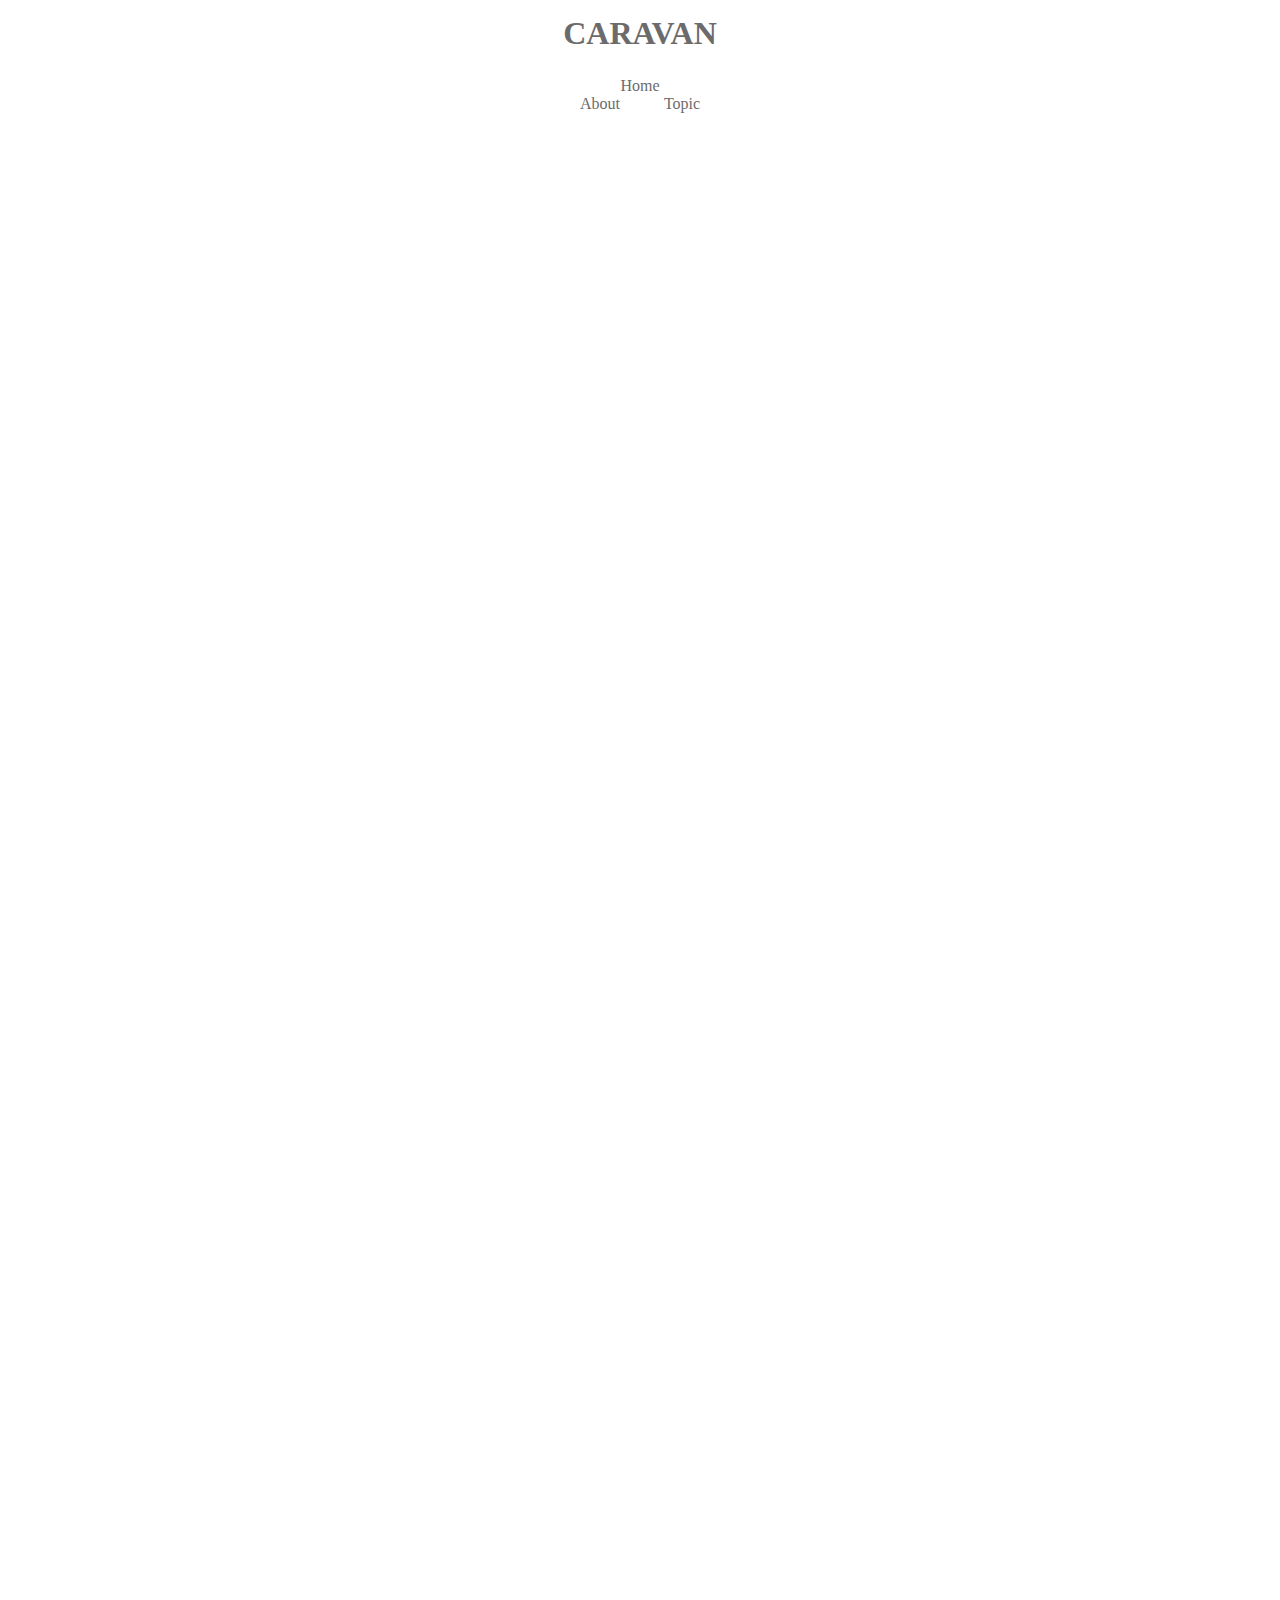
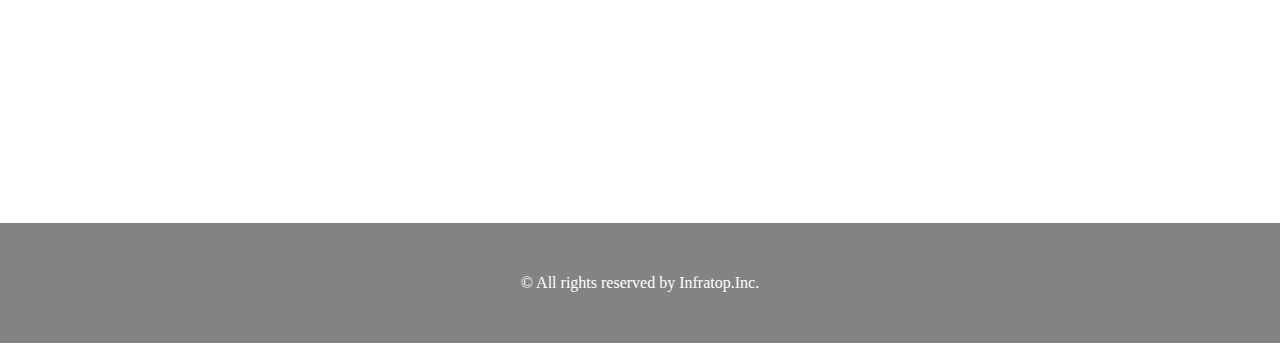
<file: chapter5/index.html>
<!DOCTYPE html>
<html>
<head>
	<meta charset="utf-8">
	<!-- CSSファイルの読み込み -->
	<link rel="stylesheet" type="text/css" href="style.css">
	<title>CARAVAN</title>
</head>
<body>
	<!-- header用のdiv -->
	<header>
		<h1 class="headline">
			<a href="index.html">CARAVAN</a>
		</h1>
	</header>
	<nav>
		<ul class="nav-list">
			<li>
				<a href="index.html">Home</a>
			</li>
			<li class="nav-list-item">About</li>
			<li class="nav-list-item">Topic</li>
		</ul>
	</nav>
	<!-- main-visual用のdiv -->
	<div class="main-visual">
		<div class="main-visual-content"></div>
	</div>
	<!-- main用のdiv -->
	<div class="main clearfix">
		<div class="blog"></div>
		<div class="sidebar"></div>
	</div>
	<!-- footer用のdiv -->
	<footer>
		<p class="footer-text">© All rights reserved by Infratop.Inc.</p>
	</footer>
</body>
</html>
</file>
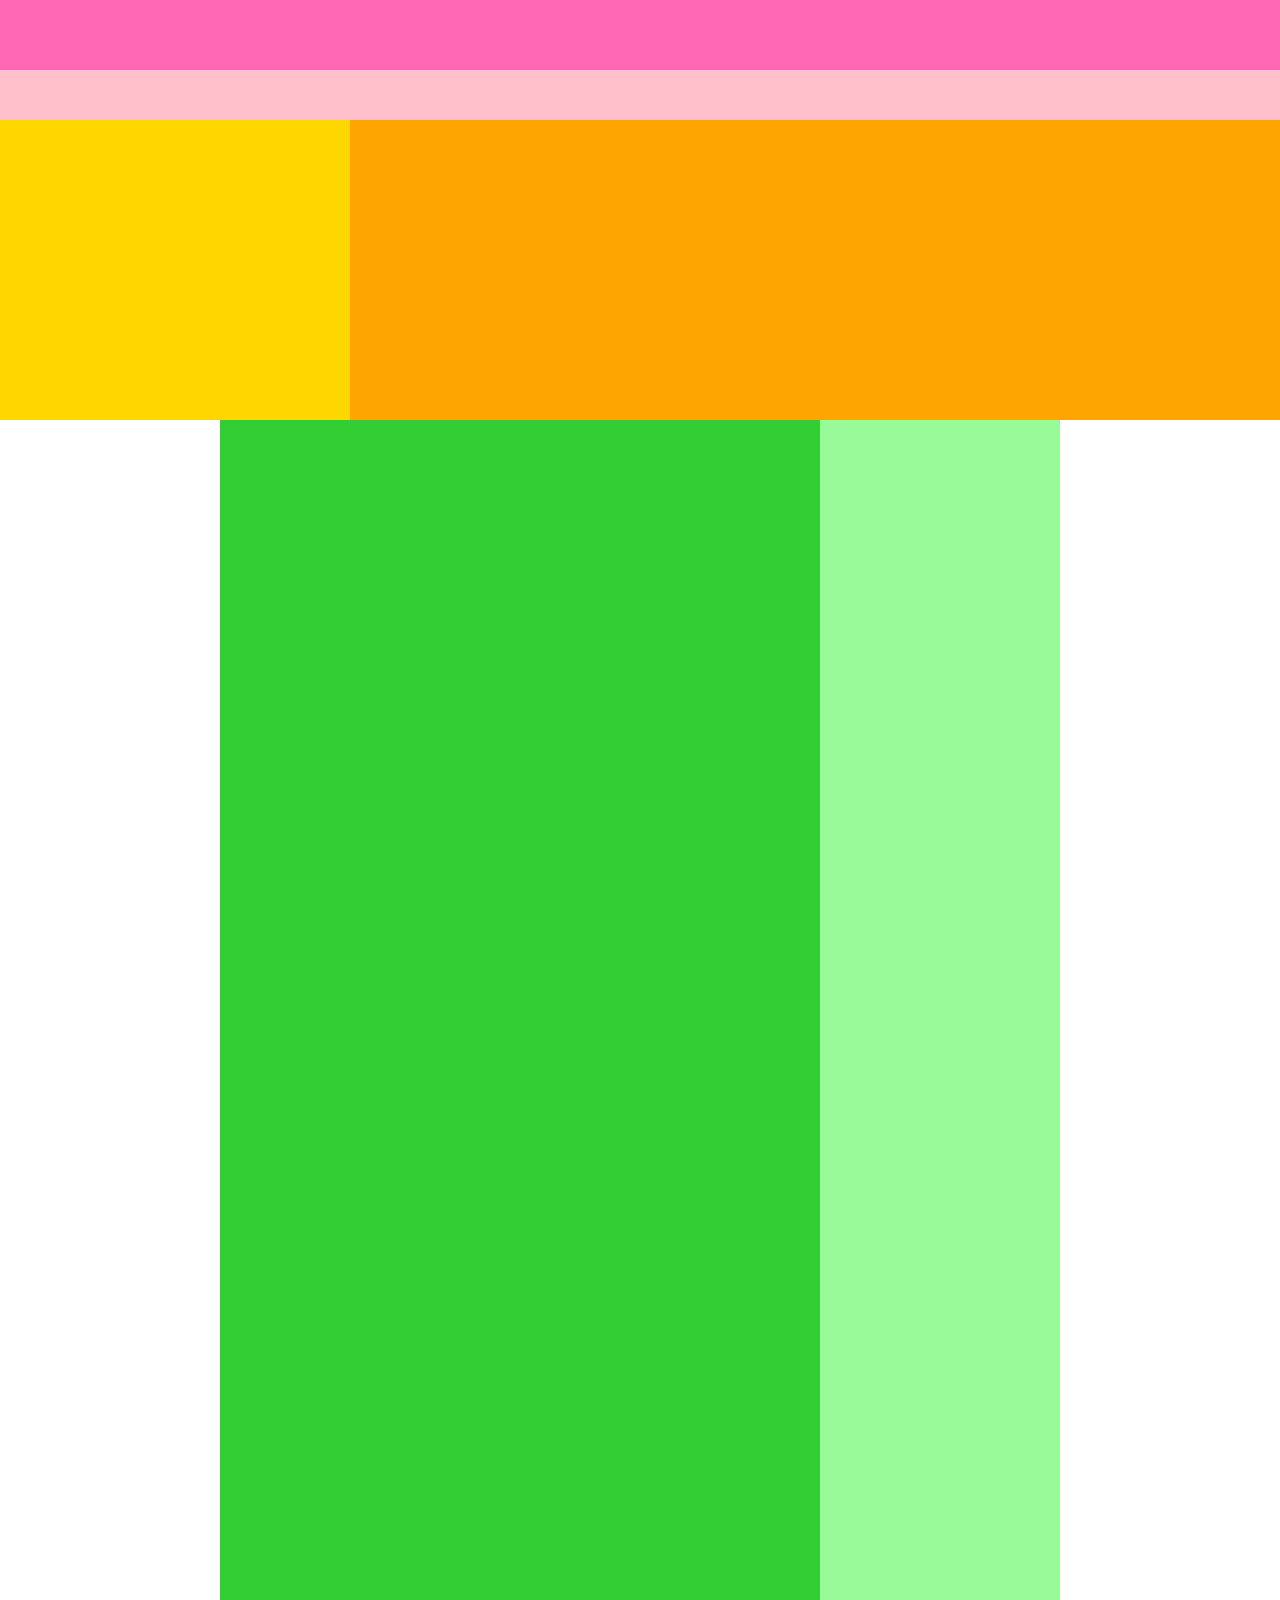
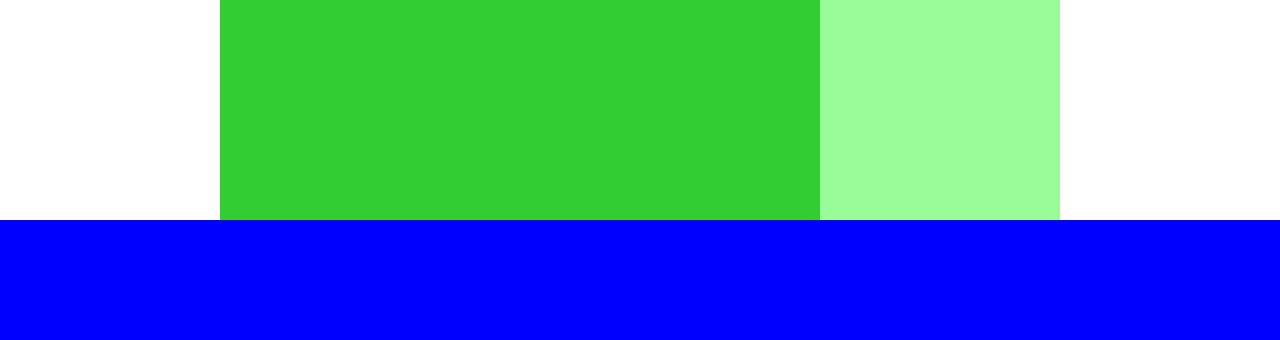
<file: chapter4/caravan/index.html>
<!DOCTYPE html>
<html>
<head>
	<meta charset="utf-8">
	<!-- CSSファイルの読み込み -->
	<link rel="stylesheet" type="text/css" href="style.css">
	<title>CARAVAN</title>
</head>
<body>
	<!-- header用のdiv -->
	<div class="header">
		<div class="header-top"></div>
		<div class="header-bottom"></div>
	</div>
	<!-- main-visual用のdiv -->
	<div class="main-visual">
		<div class="main-visual-content"></div>
	</div>
	<!-- main用のdiv -->
	<div class="main clearfix">
		<div class="blog"></div>
		<div class="sidebar"></div>
	</div>
	<!-- footer用のdiv -->
	<div class="footer"></div>
</body>
</html>
</file>
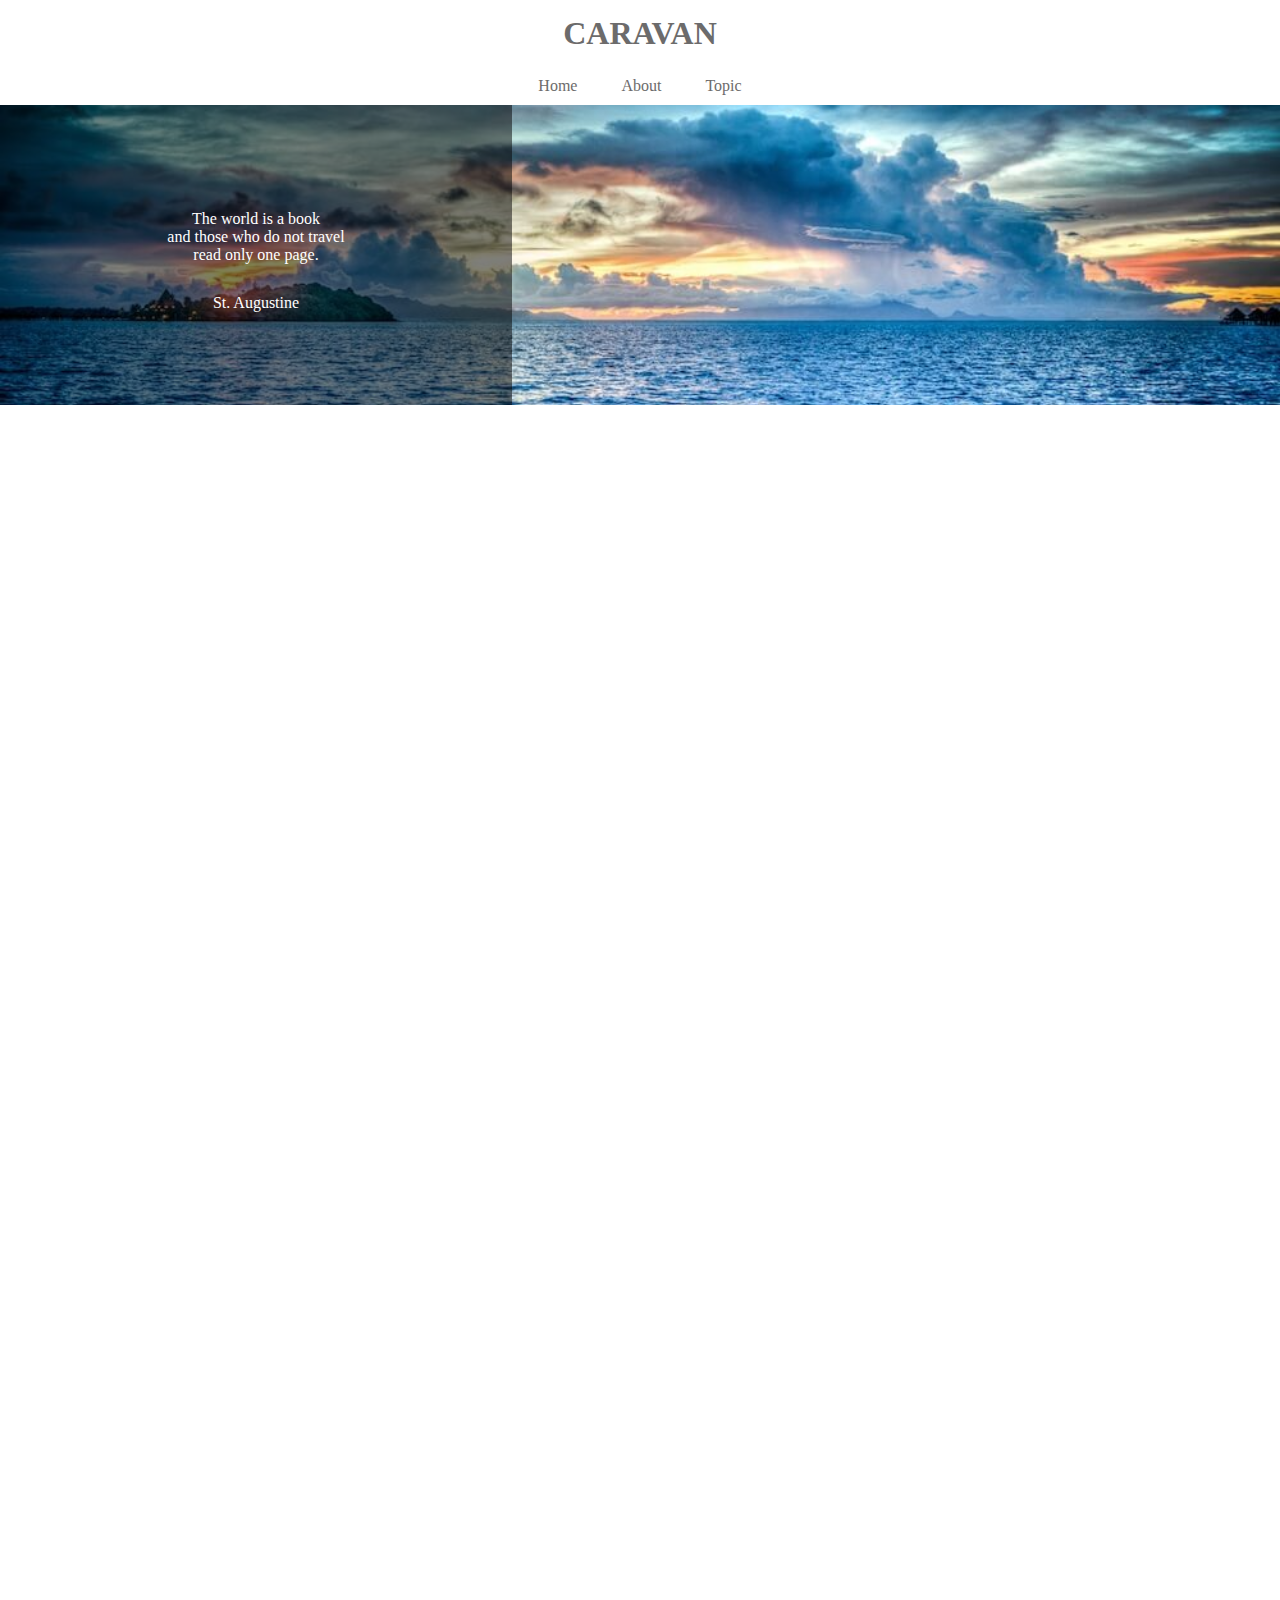
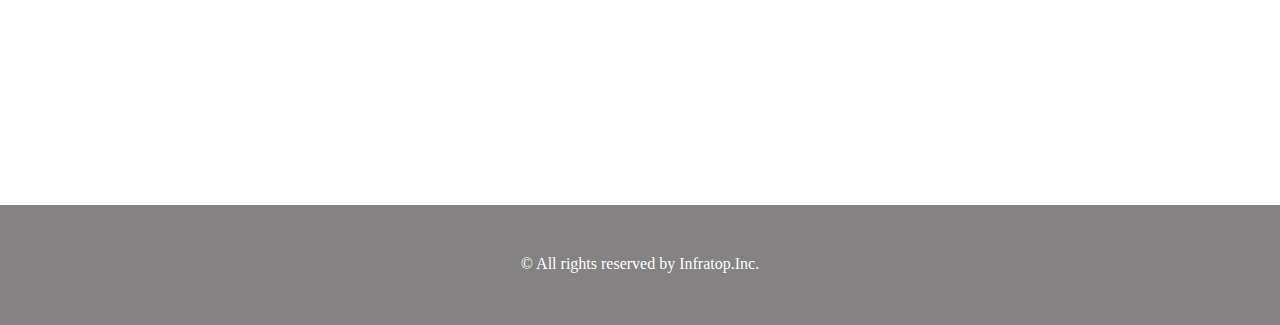
<file: chapter6/caravan/index.html>
<!DOCTYPE html>
<html>
<head>
    <meta charset="UTF-8">
    <!-- CSSファイルの読み込み -->
    <link rel="stylesheet" href="style.css">
    <title>CARAVAN</title>
</head>
<body>
    <!-- header -->
    <header>
        <h1 class="headline">
            <a href="index.html">CARAVAN</a>
        </h1>
    </header>
    <nav>
        <ul class="nav-list">
            <li class="nav-list-item">
                <a href="index.html">Home</a>
            </li>
            <li class="nav-list-item">About</li>
            <li class="nav-list-item">Topic</li>
        </ul>
    </nav>
    <!-- main-visual用のdiv -->
    <div class="main-visual">
        <div class="main-visual-content">
            <!-- pタグ（と文字）を追加 -->
            <p class="main-visual-text">
                The world is a book<br>
                and those who do not travel<br>
                read only one page.
            </p>
            <p class="main-visual-name">
                St. Augustine
            </p>
        </div>
    </div>
    <!-- main用のdiv -->
    <div class="main clearfix">
        <div class="blog"></div>
        <div class="sidebar"></div>
    </div>
    <!-- footer -->
    <footer>
        <p class="footer-text">© All rights reserved by Infratop.Inc.</p>
    </footer>
</body>
</html>
</file>
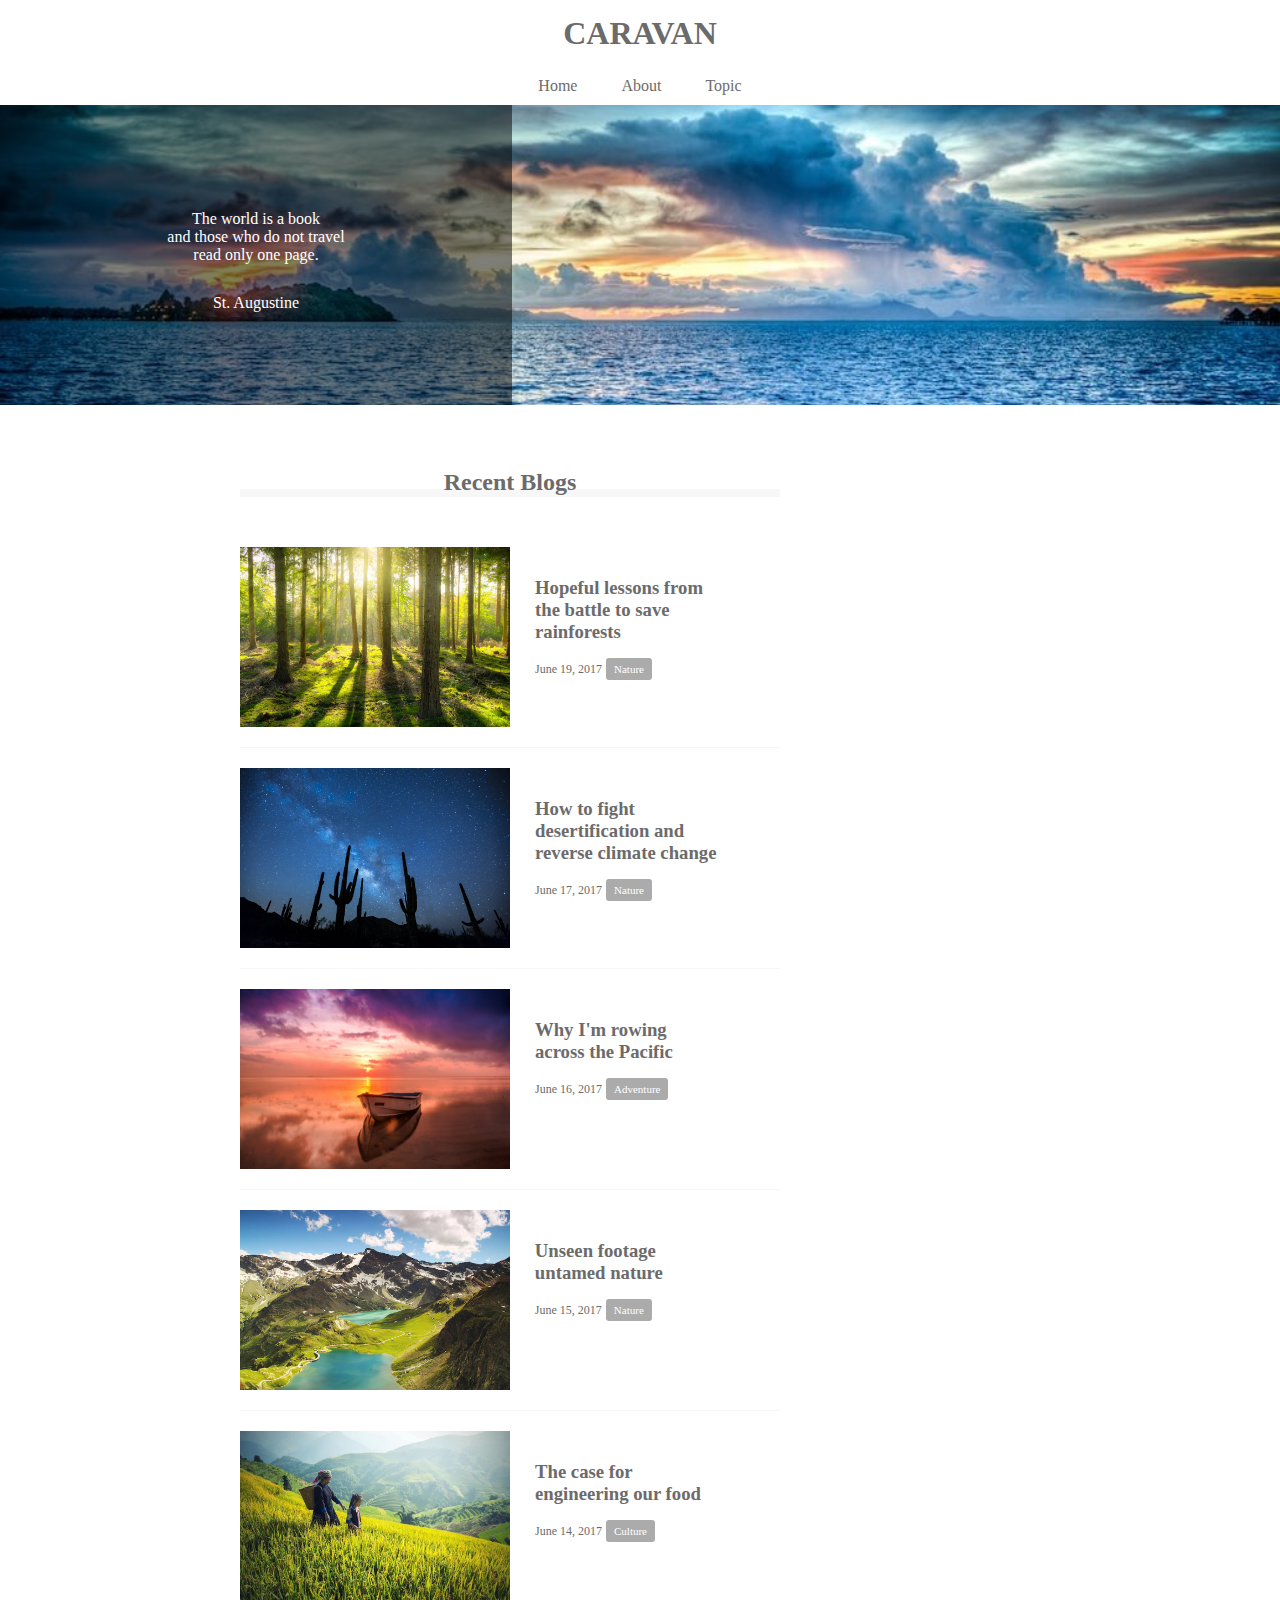
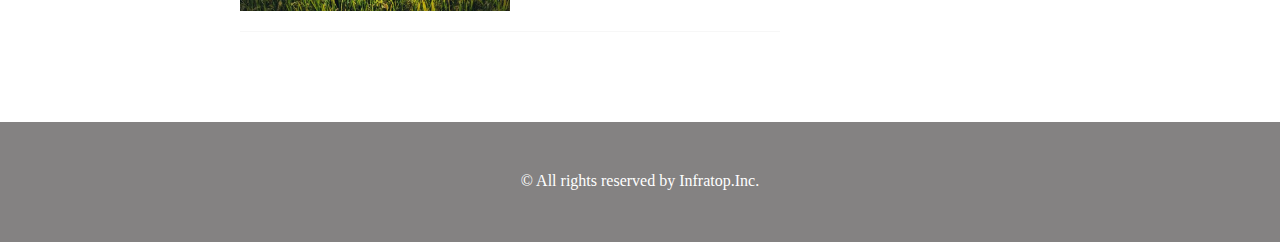
<file: chapter7/caravan/index.html>
<!DOCTYPE html>
<html>
<head>
    <meta charset="UTF-8">
    <!-- CSSファイルの読み込み -->
    <link rel="stylesheet" href="style.css">
    <title>CARAVAN</title>
</head>
<body>
    <!-- header -->
    <header>
        <h1 class="headline">
            <a href="index.html">CARAVAN</a>
        </h1>
    </header>
    <nav>
        <ul class="nav-list">
            <li class="nav-list-item">
                <a href="index.html">Home</a>
            </li>
            <li class="nav-list-item">About</li>
            <li class="nav-list-item">Topic</li>
        </ul>
    </nav>
    <!-- main-visual用のdiv -->
    <div class="main-visual">
        <div class="main-visual-content">
            <!-- pタグ（と文字）を追加 -->
            <p class="main-visual-text">
                The world is a book<br>
                and those who do not travel<br>
                read only one page.
            </p>
            <p class="main-visual-name">
                St. Augustine
            </p>
        </div>
    </div>
    <!-- main -->
    <main class="clearfix">
        <section class="blog">
            <h2 class="blog-headline">Recent Blogs</h2>
            <div class="blog-box">
                <div class="blog-item clearfix">
                    <img class="blog-image" src="img/forest.jpg">
                    <section class="blog-text">
                        <h3 class="blog-text-headline">
                            <a href="single.html">
                                Hopeful lessons from<br>
                                the battle to save<br>
                                rainforests
                            </a>
                        </h3>
                        <p class="blog-date">June 19, 2017</p>
                        <span class="category">Nature</span>
                    </section>
                </div>
                <div class="blog-item clearfix">
                    <img class="blog-image" src="img/desert.jpg">
                    <section class="blog-text">
                        <h3 class="blog-text-headline">
                            <a href="single.html">
                                How to fight<br>
                                desertification and<br>
                                reverse climate change
                            </a>
                        </h3>
                        <p class="blog-date">June 17, 2017</p>
                        <span class="category">Nature</span>
                    </section>
                </div>
                <div class="blog-item clearfix">
                    <img class="blog-image" src="img/sunset.jpg">
                    <section class="blog-text">
                        <h3 class="blog-text-headline">
                            <a href="single.html">
                                Why I'm rowing<br>
                                across the Pacific
                            </a>
                        </h3>
                        <p class="blog-date">June 16, 2017</p>
                        <span class="category">Adventure</span>
                    </section>
                </div>
                <div class="blog-item clearfix">
                    <img class="blog-image" src="img/italy.jpg">
                    <section class="blog-text">
                        <h3 class="blog-text-headline">
                            <a href="single.html">
                                Unseen footage<br>
                                untamed nature
                            </a>
                        </h3>
                        <p class="blog-date">June 15, 2017</p>
                        <span class="category">Nature</span>
                    </section>
                </div>
                <div class="blog-item clearfix">
                    <img class="blog-image" src="img/asia.jpg">
                    <section class="blog-text">
                        <h3 class="blog-text-headline">
                            <a href="single.html">
                                The case for<br>
                                engineering our food
                            </a>
                        </h3>
                        <p class="blog-date">June 14, 2017</p>
                        <span class="category">Culture</span>
                    </section>
                </div>
            </div>
        </section>
        <div class="sidebar"></div>
    </main>
    <!-- footer -->
    <footer>
        <p class="footer-text">© All rights reserved by Infratop.Inc.</p>
    </footer>
</body>
</html>
</file>
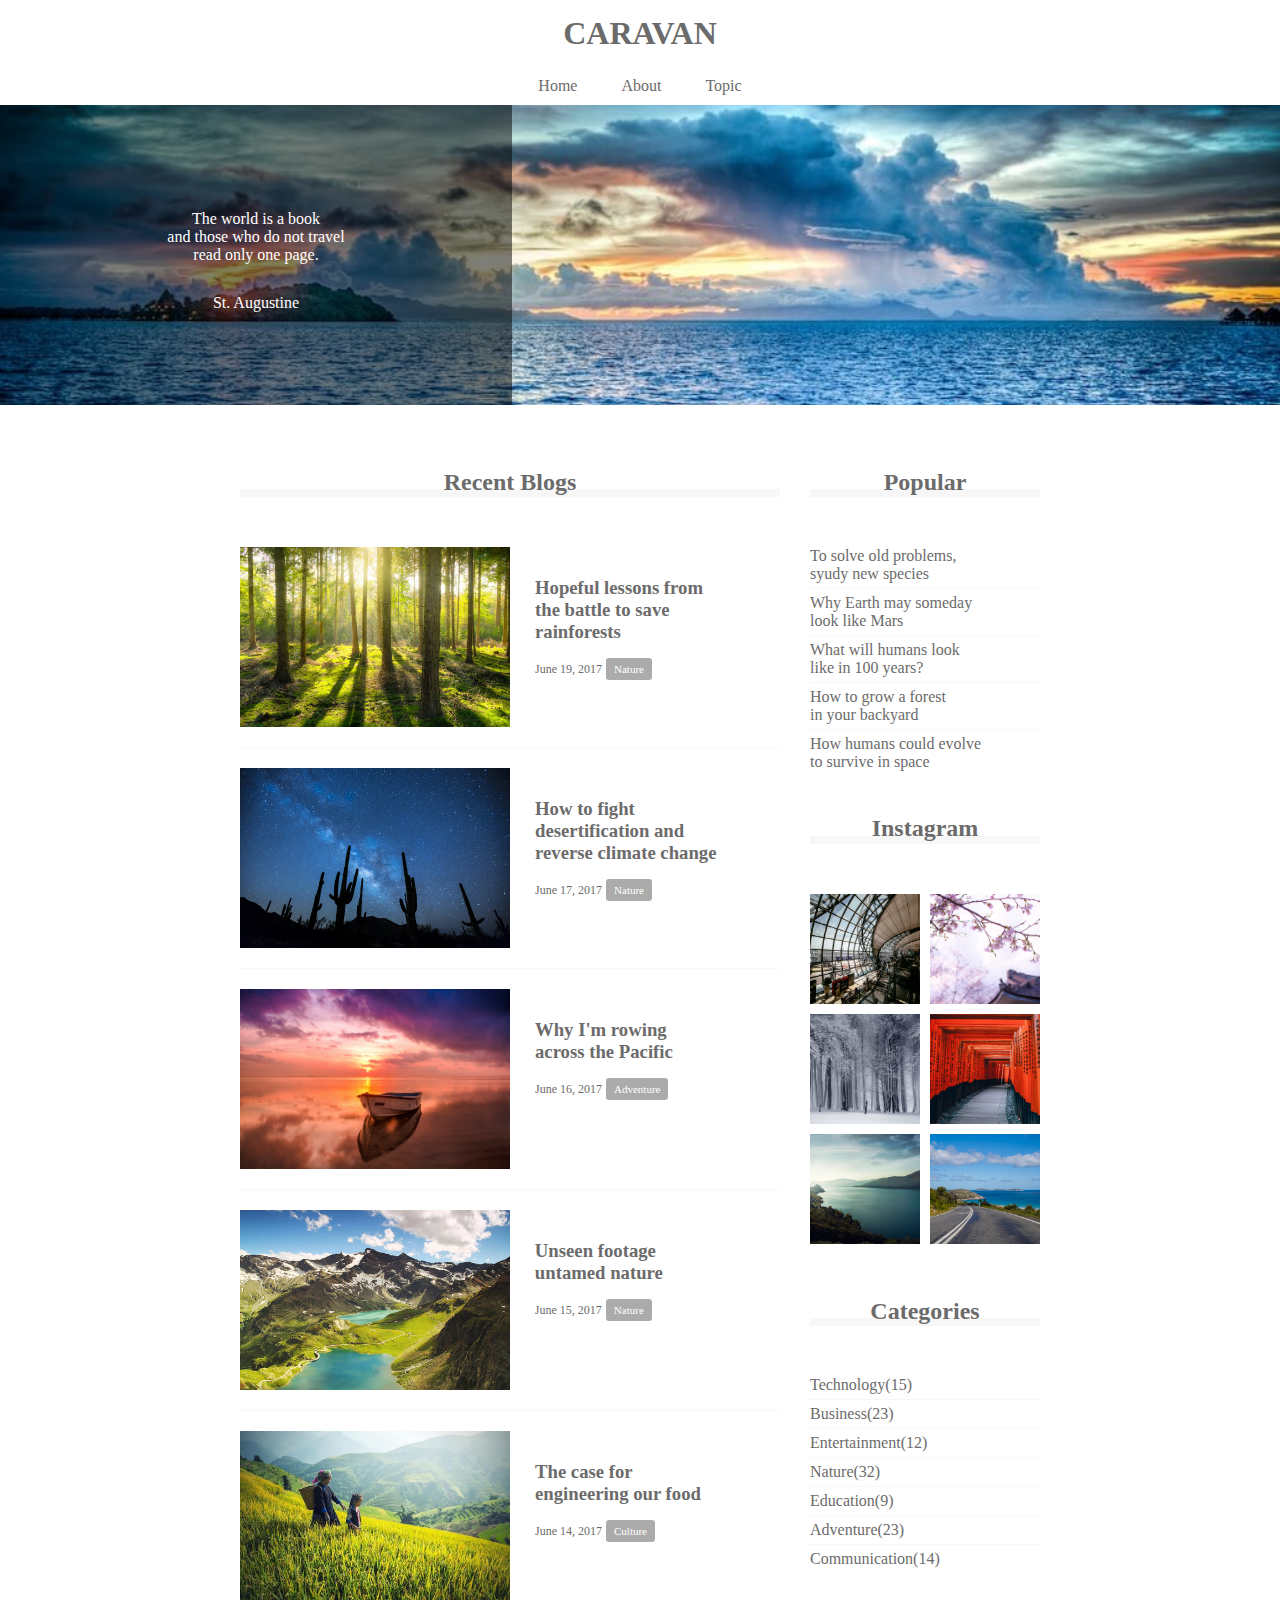
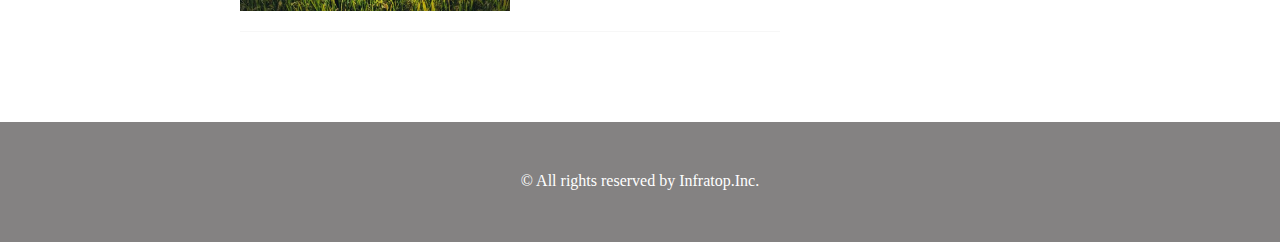
<file: chapter8/caravan/index.html>
<!DOCTYPE html>
<html>
<head>
    <meta charset="UTF-8">
    <!-- CSSファイルの読み込み -->
    <link rel="stylesheet" href="style.css">
    <title>CARAVAN</title>
</head>
<body>
    <!-- header -->
    <header>
        <h1 class="headline">
            <a href="index.html">CARAVAN</a>
        </h1>
    </header>
    <nav>
        <ul class="nav-list">
            <li class="nav-list-item">
                <a href="index.html">Home</a>
            </li>
            <li class="nav-list-item">About</li>
            <li class="nav-list-item">Topic</li>
        </ul>
    </nav>
    <!-- main-visual用のdiv -->
    <div class="main-visual">
        <div class="main-visual-content">
            <!-- pタグ（と文字）を追加 -->
            <p class="main-visual-text">
                The world is a book<br>
                and those who do not travel<br>
                read only one page.
            </p>
            <p class="main-visual-name">
                St. Augustine
            </p>
        </div>
    </div>
    <!-- main -->
    <main class="clearfix">
        <section class="blog">
            <h2 class="blog-headline">Recent Blogs</h2>
            <div class="blog-box">
                <div class="blog-item clearfix">
                    <img class="blog-image" src="img/forest.jpg">
                    <section class="blog-text">
                        <h3 class="blog-text-headline">
                            <a href="single.html">
                                Hopeful lessons from<br>
                                the battle to save<br>
                                rainforests
                            </a>
                        </h3>
                        <p class="blog-date">June 19, 2017</p>
                        <span class="category">Nature</span>
                    </section>
                </div>
                <div class="blog-item clearfix">
                    <img class="blog-image" src="img/desert.jpg">
                    <section class="blog-text">
                        <h3 class="blog-text-headline">
                            <a href="single.html">
                                How to fight<br>
                                desertification and<br>
                                reverse climate change
                            </a>
                        </h3>
                        <p class="blog-date">June 17, 2017</p>
                        <span class="category">Nature</span>
                    </section>
                </div>
                <div class="blog-item clearfix">
                    <img class="blog-image" src="img/sunset.jpg">
                    <section class="blog-text">
                        <h3 class="blog-text-headline">
                            <a href="single.html">
                                Why I'm rowing<br>
                                across the Pacific
                            </a>
                        </h3>
                        <p class="blog-date">June 16, 2017</p>
                        <span class="category">Adventure</span>
                    </section>
                </div>
                <div class="blog-item clearfix">
                    <img class="blog-image" src="img/italy.jpg">
                    <section class="blog-text">
                        <h3 class="blog-text-headline">
                            <a href="single.html">
                                Unseen footage<br>
                                untamed nature
                            </a>
                        </h3>
                        <p class="blog-date">June 15, 2017</p>
                        <span class="category">Nature</span>
                    </section>
                </div>
                <div class="blog-item clearfix">
                    <img class="blog-image" src="img/asia.jpg">
                    <section class="blog-text">
                        <h3 class="blog-text-headline">
                            <a href="single.html">
                                The case for<br>
                                engineering our food
                            </a>
                        </h3>
                        <p class="blog-date">June 14, 2017</p>
                        <span class="category">Culture</span>
                    </section>
                </div>
            </div>
        </section>
        <div class="sidebar">
            <section class="popular">
                <h2 class="sidebar-headline">Popular</h2>
                <div class="sidebar-contents">
                    <p class="popular-text">To solve old problems,<br>syudy new species</p>
                    <p class="popular-text">Why Earth may someday<br>look like Mars</p>
                    <p class="popular-text">What will humans look<br>like in 100 years?</p>
                    <p class="popular-text">How to grow a forest<br>in your backyard</p>
                    <p class="popular-text">How humans could evolve<br>to survive in space</p>
                </div>
            </section>
            <section class="instagram">
                <h2 class="instagram-headline">Instagram</h2>
                <div class="sidebar-contents clearfix">
                    <div class="instagram-box"></div>
                    <div class="instagram-box"></div>
                    <div class="instagram-box"></div>
                    <div class="instagram-box"></div>
                    <div class="instagram-box"></div>
                    <div class="instagram-box"></div>
                </div>
            </section>
            <section class="categories">
                <h2 class="categories-headline">Categories</h2>
                <div class="sidebar-contents">
                    <p class="categories-text">Technology(15)</p>
                    <p class="categories-text">Business(23)</p>
                    <p class="categories-text">Entertainment(12)</p>
                    <p class="categories-text">Nature(32)</p>
                    <p class="categories-text">Education(9)</p>
                    <p class="categories-text">Adventure(23)</p>
                    <p class="categories-text">Communication(14)</p>
                </div>
            </section>
        </div>
    </main>
    <!-- footer -->
    <footer>
        <p class="footer-text">© All rights reserved by Infratop.Inc.</p>
    </footer>
</body>
</html>
</file>
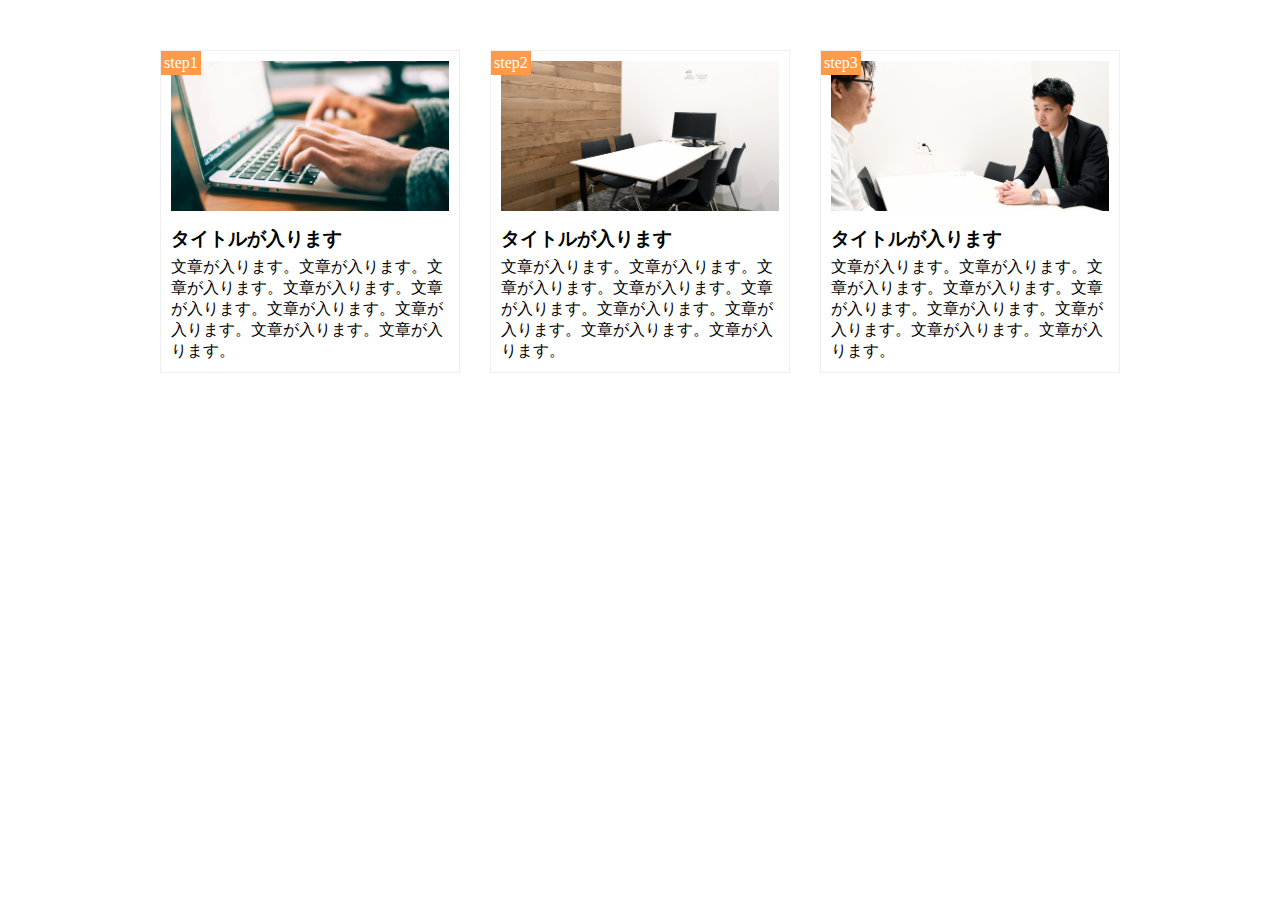
<file: chapter9/chapter9_answer/index.html>
<!DOCTYPE html>
<html lang="ja">
<head>
  <meta charset="utf8">
  <title>9章演習</title>
  <link rel="stylesheet" href="https://maxcdn.bootstrapcdn.com/font-awesome/4.7.0/css/font-awesome.min.css">
  <link rel="stylesheet" href="style.css" >
</head>
<body>
  <main class="clearfix">
    <div class="step-box">
      <div class="step-img1"></div>
      <span class="step-num">step1</span>
      <h3 class="title">タイトルが入ります</h3>
      <p class="text">文章が入ります。文章が入ります。文章が入ります。文章が入ります。文章が入ります。文章が入ります。文章が入ります。文章が入ります。文章が入ります。</p>
    </div>

    <div class="step-box">
      <div class="step-img2"></div>
      <span class="step-num">step2</span>
      <h3 class="title">タイトルが入ります</h3>
      <p class="text">文章が入ります。文章が入ります。文章が入ります。文章が入ります。文章が入ります。文章が入ります。文章が入ります。文章が入ります。文章が入ります。</p>
    </div>

    <div class="step-box">
      <div class="step-img3"></div>
      <span class="step-num">step3</span>
      <h3 class="title">タイトルが入ります</h3>
      <p class="text">文章が入ります。文章が入ります。文章が入ります。文章が入ります。文章が入ります。文章が入ります。文章が入ります。文章が入ります。文章が入ります。</p>
    </div>
  </main>
</body>
</html>
</file>
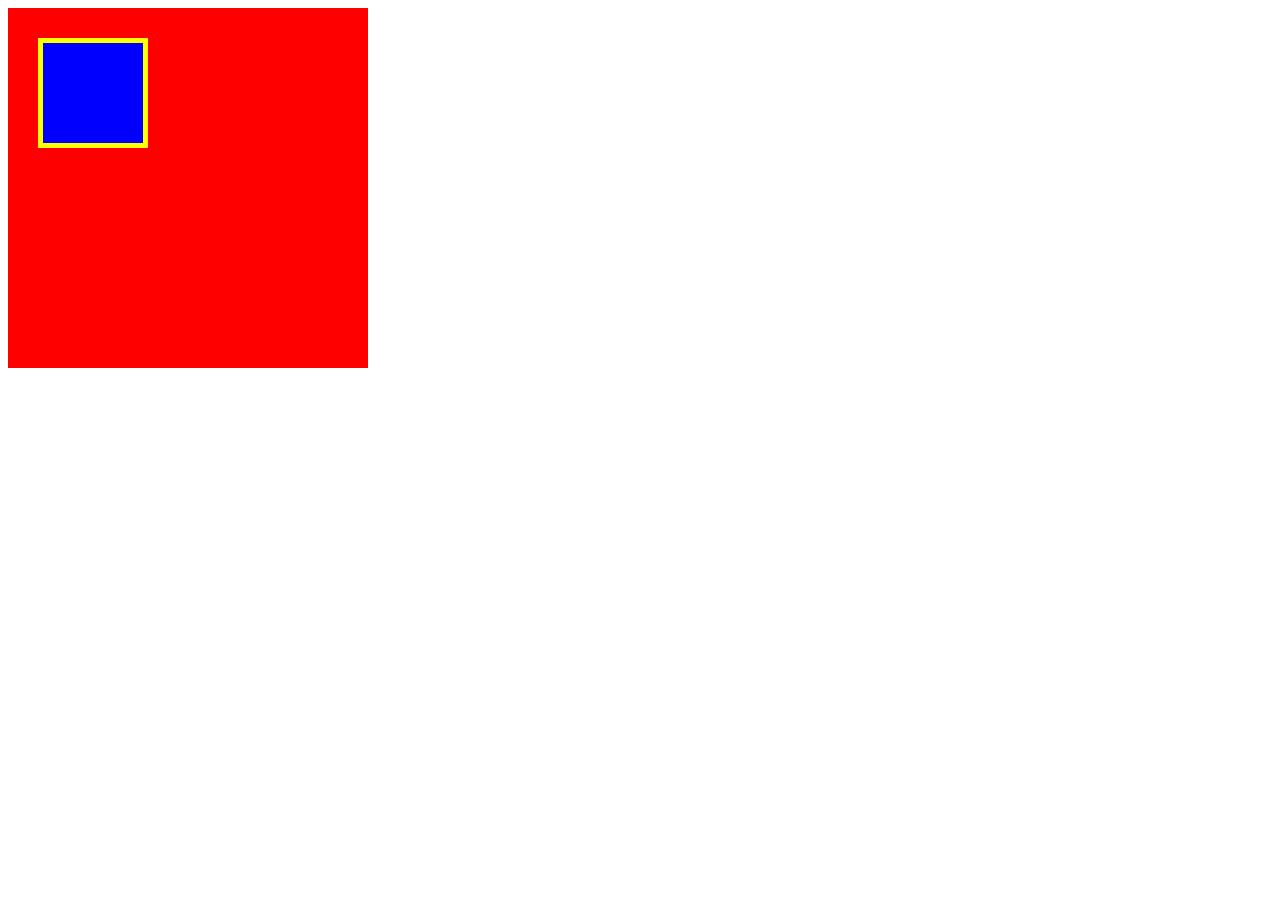
<file: chapter3/box.html>
<!DOCTYPE html>
<html>
<head>
	<meta charset="utf-8">
	<!-- CSSファイルの読み込み -->
	<link rel="stylesheet" type="text/css" href="box.css">
	<title>BOX</title>
</head>
<body>
	<!-- box1用のdiv -->
	<div class="box1">
		<div class="box2"></div>
	</div>
</body>
</html>
</file>
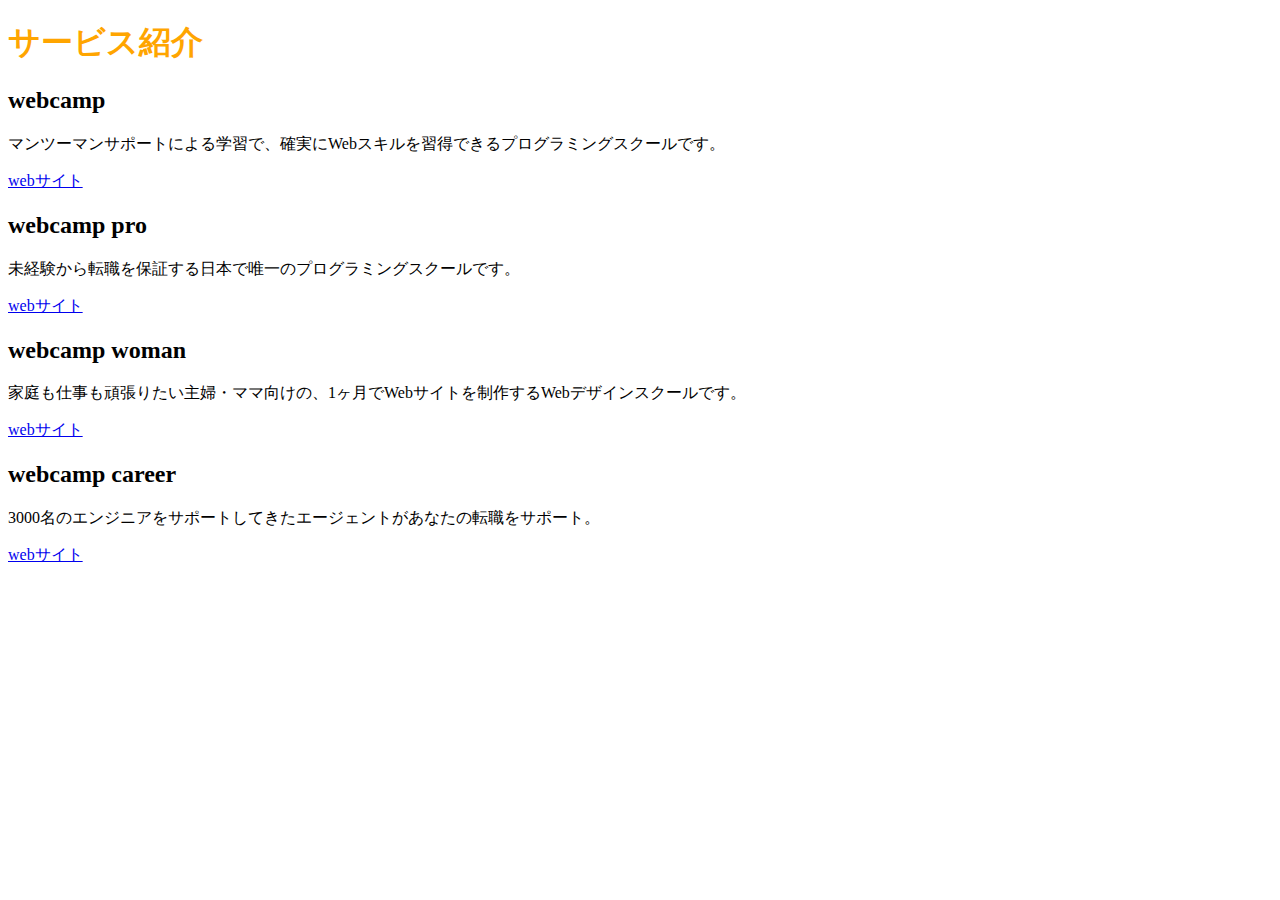
<file: chapter2/chapter2_practice/chapter2.html>
<!DOCTYPE html>
<html>
<head>
	<meta charset="utf-8">
	<title>webcamp</title>
	<link rel="stylesheet" type="text/css" href="chapter2.css">
</head>
<body>
	<h1>サービス紹介</h1>

	<h2>webcamp</h2>
	<p>マンツーマンサポートによる学習で、確実にWebスキルを習得できるプログラミングスクールです。</p>
	<a href="https://web-camp.io/">webサイト</a>

	<h2>webcamp pro</h2>
	<p>未経験から転職を保証する日本で唯一のプログラミングスクールです。</p>
	<a href="https://web-camp.io/">webサイト</a>

	<h2>webcamp woman</h2>
	<p>家庭も仕事も頑張りたい主婦・ママ向けの、1ヶ月でWebサイトを制作するWebデザインスクールです。</p>
	<a href="https://web-camp.io/">webサイト</a>

	<h2>webcamp career</h2>
	<p>3000名のエンジニアをサポートしてきたエージェントがあなたの転職をサポート。</p>
	<a href="https://web-camp.io/">webサイト</a>
</body>
</html>
</file>
<file: chapter5/style.css>
* {
    margin: 0;
    padding: 0;
    box-sizing: border-box;
    color: #6c6b6b;
}
a {
    text-decoration: none;
}
 
.clearfix::after {
    content:"";
    display:block;
    clear:both;
}
header {
    width: 90%;
    padding: 15px 0;
    margin: 0 auto;
    text-align: center;
}
/* headerタグ内のheadlineクラスにのみ反映される */
header .headline {
    font-size: 32px;
}
.nav-list {
    text-align: center;
    padding: 10px 0;
    margin: 0 auto;
}
.nav-list-item {
    list-style: none;
    display: inline-block;
    margin: 0 20px;
}
 
 
.main-visual {
    width: 100%; /* 横幅 */
    height: 300px; /* 高さ */
}
.main-visual-content{
    width: 350px; /* 横幅を指定 */
    height: 300px; /* 親の高さに揃える */
}
.main {
    width: 840px; /* 横幅 */
    margin: 0 auto;
}
.blog {
    width: 600px;
    height: 1400px;
    float: left; /* 要素を左揃えで並べる */
}
.sidebar {
    width: 240px;
    height: 1400px;
    float: left; /* 要素を左揃えで並べる */
}
 
footer {
    width: 100%;
    height: 120px; 
    text-align: center;
    line-height: 120px;
    background-color: #848282;
}
.footer-text {
    color: #fff;
}
</file>
<file: chapter4/caravan/style.css>
/*リセットCSS*/
* {
	margin: 0;
	padding: 0;
	box-sizing: border-box;
}
/*clearfixを追加*/
.clearfix::after {
	content: "";
	display: block;
	clear: both;
}
.header {
	width: 100%; /*横幅一杯*/
	height: 120px; /*高さ120px*/
	background-color: red; /*背景赤色*/
}
.header-top {
	width: 100%; /*横幅*/
	height: 70px; /*高さ*/
	background-color: hotpink; /*背景色*/
}
.header-bottom {
	width: 100%; /*横幅*/
	height: 50px; /*高さ*/
	background-color: pink; /*背景色*/
}

.main-visual {
	width: 100%; /*横幅*/
	height: 300px; /*高さ*/
	background-color: orange; /*背景色*/
}
.main-visual-content {
	width: 350px; /*横幅の指定*/
	height: 300px; /*親の高さに揃える*/
	background-color: gold; /*背景色*/
}

.main {
	width: 840px; /*横幅*/
/*	height: 1400px; /*高さ(多めに設定)*/
	background-color: green; /*背景色*/
	/*中央寄せ(空白がないとできない)*/
	margin: 0 auto;
}
.blog {
	width: 600px;
	height: 1400px;
	background-color: limegreen;
	float: left; /*要素を左揃えで並べる*/
}
.sidebar {
	width: 240px;
	height: 1400px;
	background-color: palegreen;
	float: left; /*要素を左揃えで並べる*/
}
.footer {
	width: 100%; /*横幅*/
	height: 120px; /*高さ*/
	background-color: blue; /*背景色*/
}
</file>
<file: chapter6/caravan/style.css>
* {
    margin: 0;
    padding: 0;
    box-sizing: border-box;
    color: #6c6b6b;
}
a {
    text-decoration: none;
}
 
.clearfix::after {
    content:"";
    display:block;
    clear:both;
}
header {
    width: 90%;
    padding: 15px 0;
    margin: 0 auto;
    text-align: center;
}
/* クラス名headerのタグ内のh1にのみ適応される */
header .headline{
     font-size: 32px;
}
.nav-list {
    text-align: center;
    padding: 10px 0;
    margin: 0 auto;
}
.nav-list-item {
    list-style: none;
    display: inline-block;
    margin: 0 20px;
}
 
.main-visual {
    width: 100%; /* 横幅 */
    height: 300px; /* 高さ */
    background-image: url(img/mv.jpg);
    background-size: cover; /* 縦横比を維持したまま背景領域を埋め尽くす */
    background-position: center; /* 背景画像を中央に配置 */
}
.main-visual-content{
    width: 40%;
    height: 300px; /* 親の高さに揃える */
    background-color: rgba( 0, 0, 0, 0.5); /* 背景色を半透明の黒にする */
    text-align: center; /* 文字を中央揃えにする */
    padding-top: 105px; /* 上側の内側余白で垂直方向の位置を調整 */
}
.main-visual-text {
    color: #fff; /* 文字色を白に変更 */
}
.main-visual-name {
    margin-top: 30px; /* 上側の外側の余白 */
    color: #fff; /* 文字色を白に変更 */
}
.main {
    width: 840px; /* 横幅 */
    margin: 0 auto; /* 中央寄せ（余白がないとできない） */
}
.blog {
    width: 600px;
    height: 1400px;
    float: left; /* 要素を左揃えで並べる */
}
.sidebar {
    width: 240px;
    height: 1400px;
    float: left;　/* 要素を左揃えで並べる */
}
footer {
    width: 100%;
    height: 120px;
    text-align: center;
    padding: 50px 0;
    background-color: #848282;
}
.footer-text {
    color: #fff;
}
</file>
<file: chapter7/caravan/style.css>
* {
    margin: 0;
    padding: 0;
    box-sizing: border-box;
    color: #6c6b6b;
}
a {
    text-decoration: none;
}
 
.clearfix::after {
    content:"";
    display:block;
    clear:both;
}
header {
    width: 90%;
    padding: 15px 0;
    margin: 0 auto;
    text-align: center;
}
/* クラス名headerのタグ内のh1にのみ適応される */
header .headline{
     font-size: 32px;
}
.nav-list {
    text-align: center;
    padding: 10px 0;
    margin: 0 auto;
}
.nav-list-item {
    list-style: none;
    display: inline-block;
    margin: 0 20px;
}
 
.main-visual {
    width: 100%; /* 横幅 */
    height: 300px; /* 高さ */
    background-image: url(img/mv.jpg);
    background-size: cover; /* 縦横比を維持したまま背景領域を埋め尽くす */
    background-position: center; /* 背景画像を中央に配置 */
}
.main-visual-content{
    width: 40%;
    height: 300px; /* 親の高さに揃える */
    background-color: rgba( 0, 0, 0, 0.5); /* 背景色を半透明の黒にする */
    text-align: center; /* 文字を中央揃えにする */
    padding-top: 105px; /* 上側の内側余白で垂直方向の位置を調整 */
}
.main-visual-text {
    color: #fff; /* 文字色を白に変更 */
}
.main-visual-name {
    margin-top: 30px; /* 上側の外側の余白 */
    color: #fff; /* 文字色を白に変更 */
}

main {
    width: 800px;
    margin: 0 auto; /*領域を中央揃え*/
    padding: 70px 0; /*上下に70px、左右に0pxの内側余白*/
}
.blog {
    width: 540px;
    float: left;
    margin-right: 30px; /*領域の右側余白*/
}
.blog-headline {
    border-bottom: 8px solid #f7f7f7;
    text-align: center;
    line-height: 0.6;
}
.blog-box {
    padding-top: 50px;
}
.blog-item {
    padding-bottom: 20px;
    margin-bottom: 20px;
    border-bottom: 1px solid #f7f7f7;
}
.blog-image {
    float: left;
    height: 180px;
}
.blog-text-headline {
    padding-bottom: 15px;
}
.blog-text {
    float: left;
    padding: 30px 0 0 25px;
}
.blog-date {
    display: inline-block;
    font-size: 12px;
}
.category {
    display: inline-block;
    padding: 5px 8px;
    background-color: #acabab;
    border-radius: 3px;
    color: #fff;
    font-size: 11px;
}
.sildebar {
    width: 230px;
    float: left;
}

footer {
    width: 100%;
    height: 120px;
    text-align: center;
    padding: 50px 0;
    background-color: #848282;
}
.footer-text {
    color: #fff;
}
</file>
<file: chapter8/caravan/style.css>
* {
  margin: 0;
  padding: 0;
  box-sizing: border-box;
  color: #6c6b6b;
}
a {
    text-decoration: none;
}
.clearfix::after {
    content: "";
    display: block;
    clear: both;
}
header {
    width: 90%;
    padding: 15px 0;
    margin: 0 auto;
    text-align: center;
}
/* headerタグ内のheadlineクラスにのみ適応される */
header .headline{
    font-size: 32px;
}
.nav-list {
    text-align: center;
    padding: 10px 0;
    margin: 0 auto;
}
.nav-list-item {
    list-style: none;
    display: inline-block;
    margin: 0 20px;
}
.main-visual {
    width: 100%; /* 横幅 */
    height: 300px; /* 高さ */
    background-image: url(img/mv.jpg);
    background-size: cover; /* 縦横比を維持したまま背景領域を埋め尽くす */
    background-position: center; /* 背景画像を中央に配置 */
}
.main-visual-content{
    width: 40%;
    height: 300px; /* 親の高さに揃える */
    background-color: rgba( 0, 0, 0, 0.5); /* 背景色を半透明の黒にする */
    text-align: center; /* 文字を中央揃えにする */
    padding-top: 105px; /* 上側の内側余白で垂直方向の位置を調整 */
}
.main-visual-text {
    color: #fff; /* 文字色を白に変更 */
}
.main-visual-name{
    margin-top: 30px; /* 上側の外側の余白 */
    color: #fff; /* 文字色を白に変更 */
}
main {
    width: 800px;
    margin: 0 auto; /* 領域を中央揃え */
    padding: 70px 0; /* 上下に70px、左右に0pxの内側余白 */
}
.blog {
    width: 540px;
    float: left; /* 要素を左揃えで並べる */
    margin-right: 30px; /* 領域の右側余白 */ 
}
.blog-headline {
    border-bottom: 8px solid #f7f7f7;
    text-align: center;
    line-height: 0.6;
}
.blog-box {
    padding-top: 50px;
}
.blog-item {
    padding-bottom: 20px;
    margin-bottom: 20px;
    border-bottom: 1px solid #f7f7f7;
}
.blog-image {
    float: left;
    height: 180px;
}
.blog-text-headline {
    padding-bottom: 15px;
}
.blog-text {
    float: left;
    padding: 30px 0 0 25px;
}
.blog-date {
    display: inline-block;
    font-size: 12px;
}
.category {
    display: inline-block;
    padding: 5px 8px;
    background-color: #acabab;
    border-radius: 3px;
    color: #fff;
    font-size: 11px;
}
.sidebar {
    width: 230px;
    float: left;
}
.sidebar-headline, .instagram-headline, .categories-headline {
    border-bottom: 8px solid #f7f7f7;
    text-align: center;
    line-height: 0.6;
}
.sidebar-contents {
    padding: 50px 0;
}
.popular-text, .categories-text {
    padding-bottom: 5px;
    border-bottom: 1px solid #f7f7f7;
    margin-bottom: 5px;
}
.popular-text:last-child, .categories-text:last-child {
    margin: 0;
    padding: 0;
    border: none;
}
.instagram-box {
    float: left;
    width: 110px;
    padding-top: 110px;
    background-size: cover;
    background-position: center;
}
.instagram-box:nth-child(odd) {
    margin: 0 10px 10px 0;
}
.instagram-box:nth-child(1) {
    background-image: url(img/airport.jpg);
}
.instagram-box:nth-child(2) {
    background-image: url(img/japan.jpg);
}
.instagram-box:nth-child(3) {
    background-image: url(img/snow.jpg);
}
.instagram-box:nth-child(4) {
    background-image: url(img/japan2.jpg);
}
.instagram-box:nth-child(5) {
    background-image: url(img/lake.jpg);
}
.instagram-box:nth-child(6) {
    background-image: url(img/road.jpg);
}
 
footer {
    width: 100%;
    height: 120px; 
    text-align: center;
    padding: 50px 0;
    background-color: #848282;
}
.footer-text {
    color: #fff;
}
</file>
<file: chapter9/chapter9_answer/style.css>
* {
  margin: 0;
  padding: 0;
  box-sizing: border-box;
}

.clearfix::after {
  content: "";
  display: block;
  clear: both;
}

main{
  width: 960px;
  margin: 50px auto;
}

.step-box{
  float: left;
  width: 300px;
  margin-right: 30px;
  padding: 10px;
  position: relative;
  border: 1px solid #eee;
}

.step-box:last-child{
  margin-right: 0;
}

.step-img1{
  height: 150px;
  background-image: url(img/flow01.png);
  background-size: cover;
  background-position: bottom;
}

.step-img2{
  height: 150px;
  background-image: url(img/flow02.png);
  background-size: cover;
  background-position: bottom;
}

.step-img3{
  height: 150px;
  background-image: url(img/flow03.png);
  background-size: cover;
  background-position: bottom;
}

.step-num{
  position: absolute;
  top: 0;
  left: 0;
  background-color: #FF9A4B;
  color: #fff;
  padding: 3px;
}

.title{
  margin: 15px 0 5px;
}
</file>
<file: chapter3/box.css>
.box1{
	width: 300px;
	height: 300px;
	background-color: red; /*#FF0000*/
	padding: 30px;
}

.box2{
	width: 100px;
	height: 100px;
	background-color: blue; /*#0000FF*/
	border: 5px solid yellow;
}
</file>
<file: chapter2/chapter2_practice/chapter2.css>
h1{
	color: orange;
}
</file>
